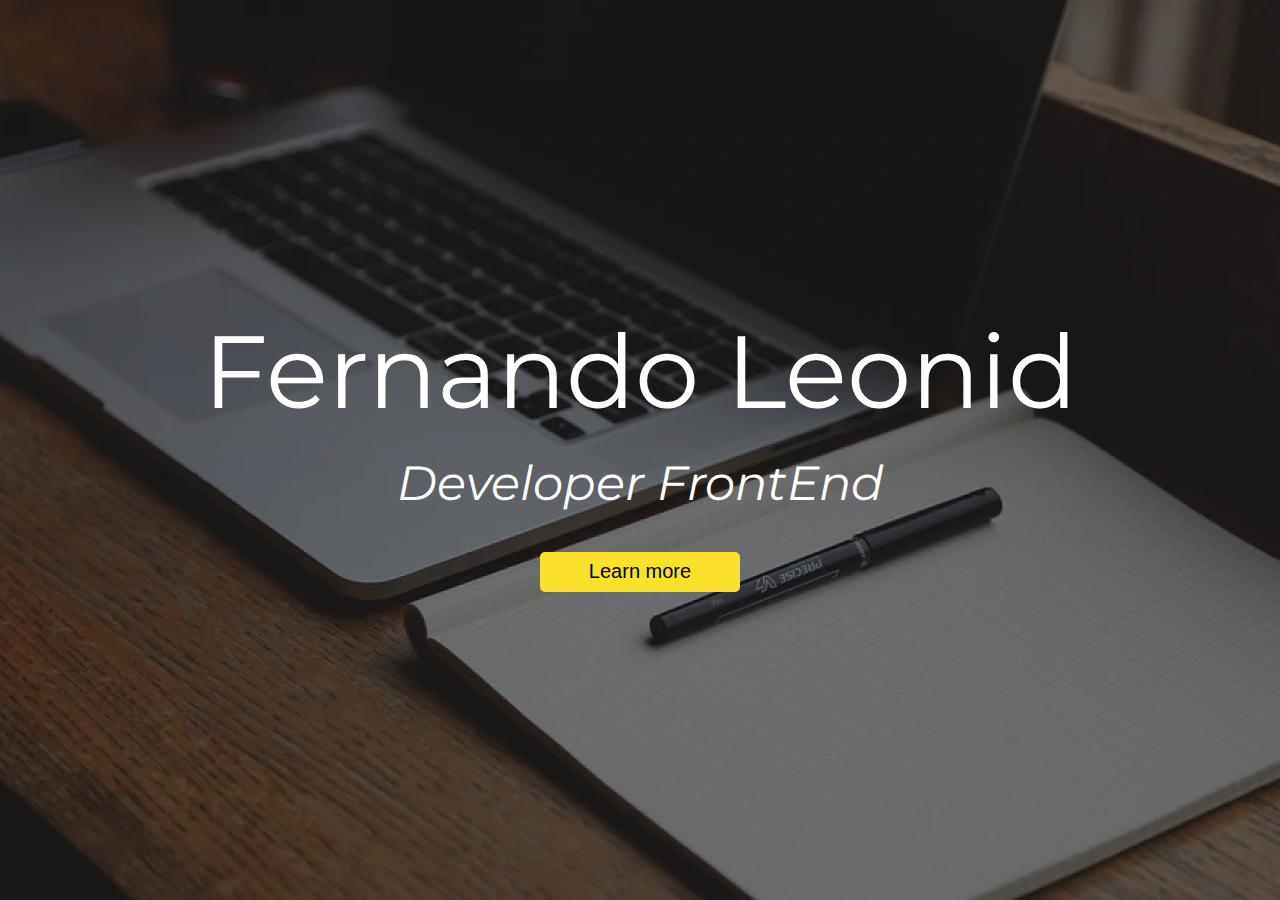
<file: 01-FirstLandingPage/index.html>
<!DOCTYPE html>
<html lang="pt-BR">
<head>
    <meta charset="UTF-8">
    <meta name="description" content="Página criada para aprender HTML e CSS">
    <meta name="viewport" content="width=device-width, initial-scale=1.0">
    <link rel="preconnect" href="https://fonts.googleapis.com">
    <link rel="preconnect" href="https://fonts.gstatic.com" crossorigin>
    <link href="https://fonts.googleapis.com/css2?family=Montserrat:ital,wght@0,100;0,400;1,400&display=swap" rel="stylesheet">
    <link rel="stylesheet" href="style.css">
    <title>My first landing page</title>
</head>
<body>
    <main>
        <h1>Fernando Leonid</h1>
        <p>Developer FrontEnd</p>
        <input type="button" value="Learn more">
    </main>
</body>
</html>
</file>
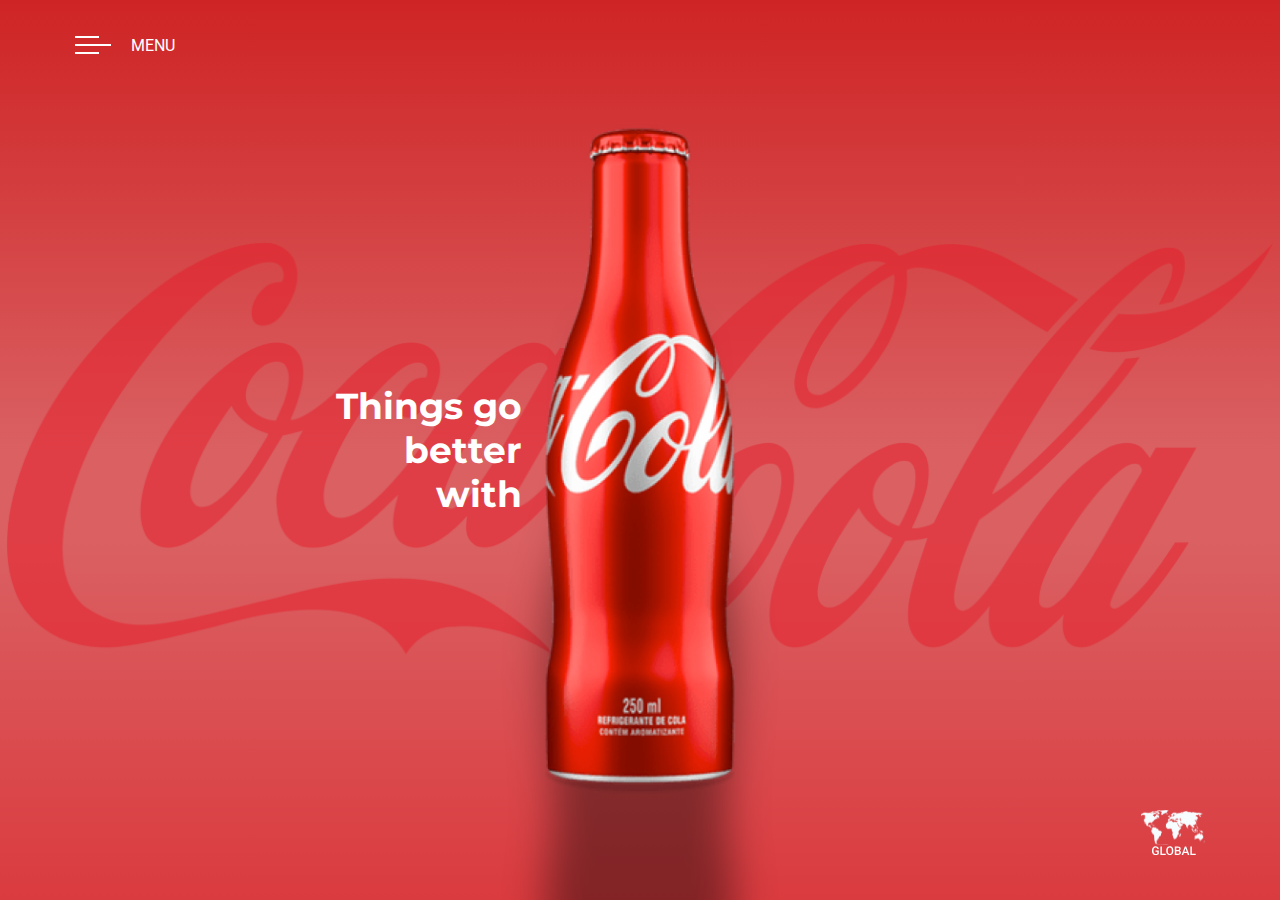
<file: 02-coca-cola/index.html>
<!DOCTYPE html>
<html lang="pt-BR">
<head>
    <meta charset="UTF-8">
    <meta http-equiv="X-UA-Compatible" content="IE=edge">
    <meta name="viewport" content="width=device-width, initial-scale=1.0">
    <link rel="preconnect" href="https://fonts.googleapis.com">
    <link rel="preconnect" href="https://fonts.gstatic.com" crossorigin>
    <link href="https://fonts.googleapis.com/css2?family=Montserrat:wght@100;400&family=Roboto:wght@100;400&display=swap" rel="stylesheet">
    <link rel="stylesheet" href="style.css">
    <title>Coca-cola</title>
</head>
<body>
    <img src="img/background-image.png" alt="logo Coca-cola" class="background-image">
    <header>
        <nav>
            <img src="img/menu-burger.svg" alt="menu hamburger" class="menu-burger">
            <span class="menu-text">MENU</span>
        </nav>
    </header>
    <main>
        <h2 class="content-text">Things go better with</h2>
        <img src="img/bottle.png" alt="garrafa Coca-cola" class="content-image">
    </main>
    <footer>
        <img src="img/map.svg" alt="mundo" class="map-image">
    </footer>
</body>
</html>
</file>
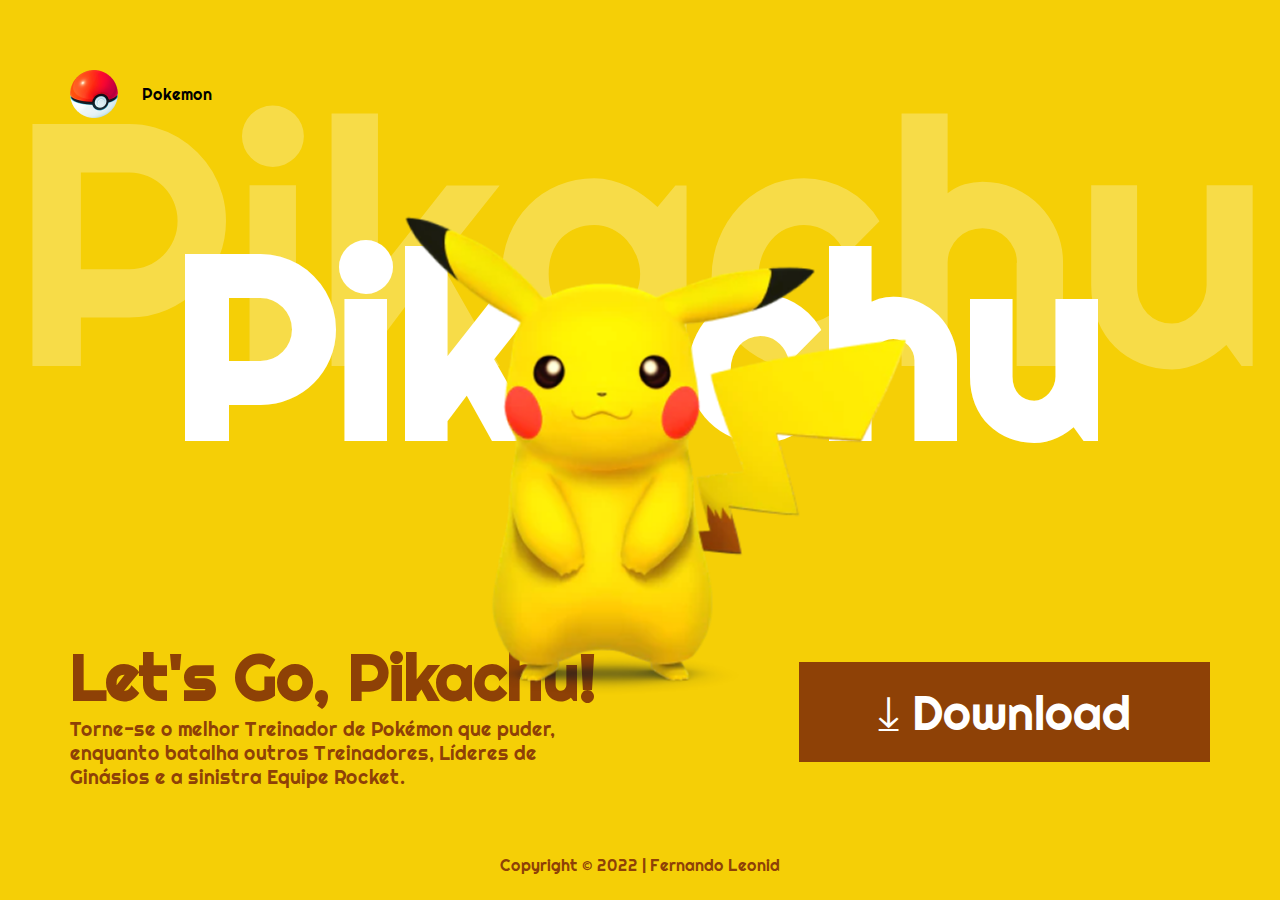
<file: 05-pikachu/index.html>
<!DOCTYPE html>
<html lang="pt-br">
<head>
    <meta charset="UTF-8">
    <meta http-equiv="X-UA-Compatible" content="IE=edge">
    <meta name="viewport" content="width=device-width, initial-scale=1.0">
    <meta name="description" content="Site para divulgar o jogo Let's Go, Pikachu da Nintendo">
    <link rel="preconnect" href="https://fonts.googleapis.com">
    <link rel="preconnect" href="https://fonts.gstatic.com" crossorigin>
    <link href="https://fonts.googleapis.com/css2?family=Righteous&display=swap" rel="stylesheet">
    <link rel="stylesheet" href="./style.css">
    <title>Let's Go, Pikachu!</title>
</head>
<body>
    <header class="header">
        <a href="#">
            <img src="./img/poke-bola.png" alt="poke bola">
            <span>Pokemon</span>
        </a>
    </header>
    <main class="main">
        <img class="pikachu-image" src="./img/pikachu.png" alt="pikachu">
        <div class="title">
            <h1 class="title__text">Pikachu</h1>
            <span class="title__transparent">Pikachu</span>
        </div>
        <div class="description">
            <h2 class="description__title">Let's Go, Pikachu!</h2>
            <p class="description__text">Torne-se o melhor Treinador de Pokémon que puder, enquanto batalha outros Treinadores, Líderes de Ginásios e a sinistra Equipe Rocket.</p>
        </div>
        <a class="action" href="https://ec.nintendo.com/PT/pt/pretickets/70020000000081">
            &#10515; Download
        </a>
    </main>
    <footer class="footer">Copyright © 2022 | Fernando Leonid</footer>
    
</body>
</html>
</file>
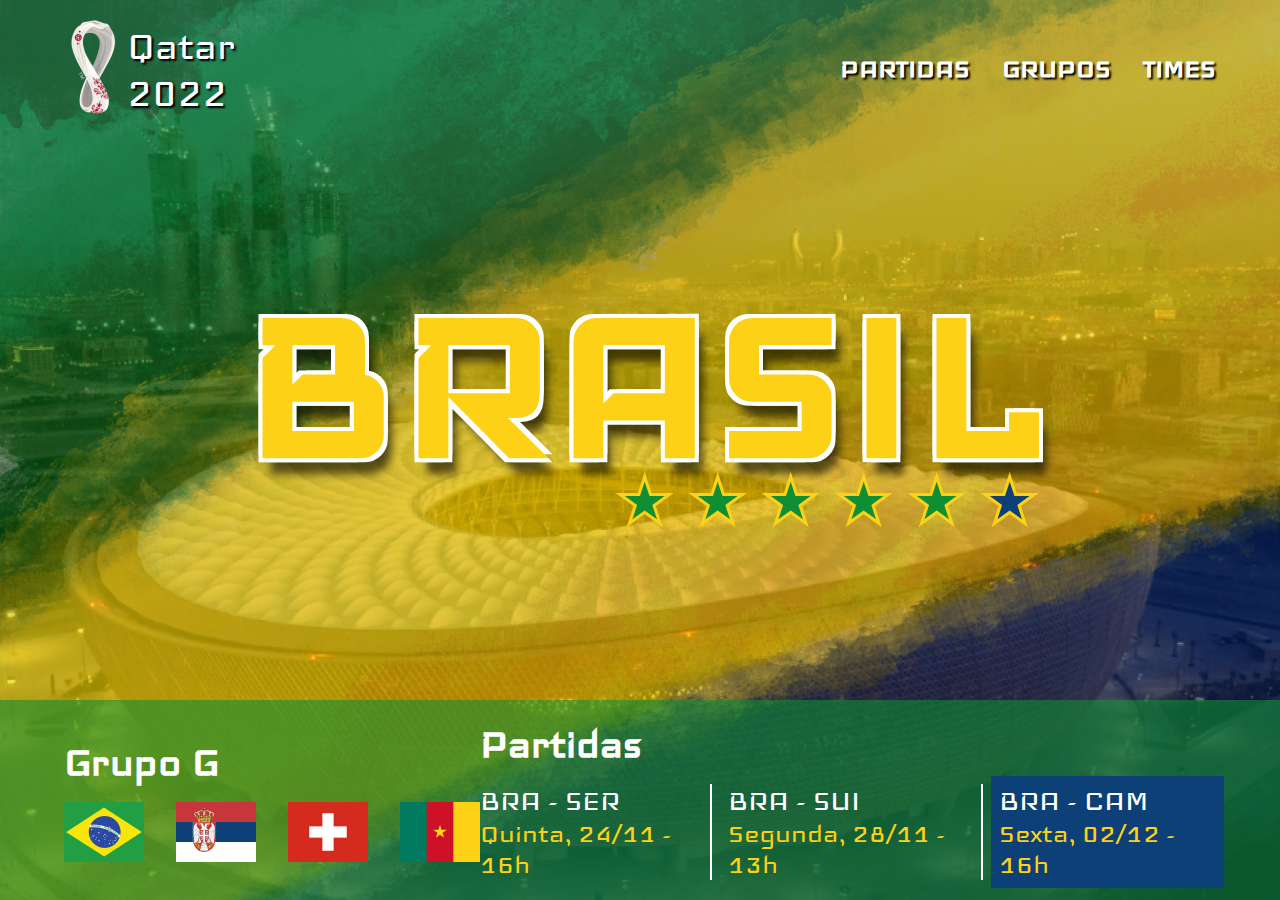
<file: 06-brasil-2022/index.html>
<!DOCTYPE html>
<html lang="pt-br">
<head>
    <meta charset="UTF-8">
    <meta http-equiv="X-UA-Compatible" content="IE=edge">
    <meta name="viewport" content="width=device-width, initial-scale=1.0">
    <link rel="preconnect" href="https://fonts.googleapis.com">
    <link rel="preconnect" href="https://fonts.gstatic.com" crossorigin>
    <link href="https://fonts.googleapis.com/css2?family=Iceland&display=swap" rel="stylesheet">    
    <link rel="stylesheet" href="./css/reset.css">
    <link rel="stylesheet" href="./css/body.css">
    <link rel="stylesheet" href="./css/header.css">
    <link rel="stylesheet" href="./css/main.css">
    <link rel="stylesheet" href="./css/footer.css">
    <title>Qatar 2022</title>
</head>
<body>
    <div class="overlay"></div>
    <header>
        <div class="logo">
            <img src="./img/logo-qatar.png" alt="Logo Qatar 2022" class="logo__icon">
            <span class="logo__text">Qatar 2022</span>
        </div>
        <nav>
            <ul class="menu">
                <li class="menu__item"><a href="#">PARTIDAS</a></li>
                <li class="menu__item"><a href="#">GRUPOS</a></li>
                <li class="menu__item"><a href="#">TIMES</a></li>
            </ul>
        </nav>
    </header>
    <main>
        <h1 class="title">BRASIL</h1>
        <div class="star-container">
            <span class="star">&starf;</span>
            <span class="star">&starf;</span>
            <span class="star">&starf;</span>
            <span class="star">&starf;</span>
            <span class="star">&starf;</span>
            <span class="star">&starf;</span>
        </div>
    </main>
    <footer>
        <div class="group">
            <h2 class="footer__title">Grupo G</h2>
            <div class="group-flags">
                <img src="./img/brazil.png" alt="Bandeira do brasil" class="flag">
                <img src="./img/servia.png" alt="Bandeira do Servia" class="flag">
                <img src="./img/switzerland.png" alt="Bandeira do Suiça" class="flag">
                <img src="./img/cameroon.png" alt="Bandeira do Camarões" class="flag">
            </div>
        </div>
        <div class="matchs">
            <h2 class="footer__title">Partidas</h2>
            <div class="match-container">
                <div class="match">
                    <span class="match__country">BRA - SER</span>
                    <span class="match__date">Quinta, 24/11 - 16h</span>
                </div>
                <div class="match">
                    <span class="match__country">BRA - SUI</span>
                    <span class="match__date">Segunda, 28/11 - 13h</span>
                </div>
                <div class="match">
                    <span class="match__country">BRA - CAM</span>
                    <span class="match__date">Sexta, 02/12 - 16h</span>
                </div>
            </div>
        </div>
    </footer>    
</body>
</html>
</file>
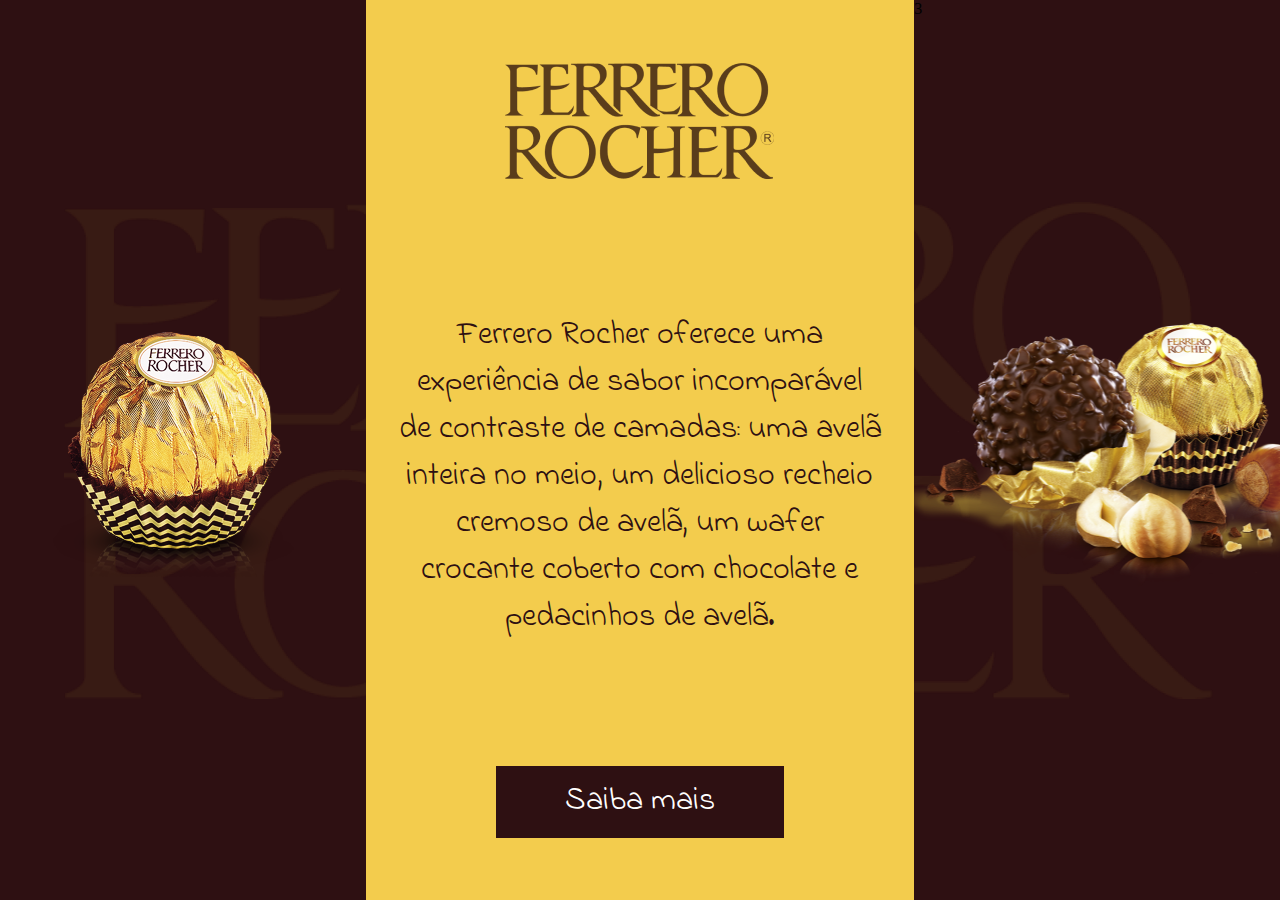
<file: 07-ferrero-rocher/index.html>
<!DOCTYPE html>
<html lang="pt-br">
<head>
    <meta charset="UTF-8">
    <meta name="viewport" content="width=device-width, initial-scale=1.0">
    <link rel="preconnect" href="https://fonts.googleapis.com">
    <link rel="preconnect" href="https://fonts.gstatic.com" crossorigin>
    <link href="https://fonts.googleapis.com/css2?family=Indie+Flower&display=swap" rel="stylesheet">
    <link rel="stylesheet" href="style.css">
    <title>Ferrero Rocher</title>
</head>
<body>
    <main>
        <div class="container-left"></div>
        <div class="container-center">
            <div class="logo">
                <img src="./img/logo.png" alt="logo ferrero rocher">
            </div>
            <div class="texto">
                Ferrero Rocher oferece uma experiência de sabor incomparável de contraste de camadas: uma avelã inteira no meio, um delicioso recheio cremoso de avelã, um wafer crocante coberto com chocolate e pedacinhos de avelã.
            </div>
            <div class="action">
                <a href="#">Saiba mais</a>
            </div>
        </div>
        <div class="container-right">3</div>
    </main>
</body>
</html>
</file>
<file: 01-FirstLandingPage/style.css>
*{
    margin: 0;
    padding: 0;
    box-sizing: border-box;
}

body{
    width: 100vw;
    height: 100vh;
    background-image: url(./background.webp);
    background-repeat: no-repeat;
    background-size: cover;
    background-position: center;
    background-color: #0008;
    background-blend-mode: darken;
    display: flex;
    justify-content: center;
    align-items: center;
}
main{
    display: flex;
    flex-direction: column;
    justify-content: center;
    align-items: center;
    gap: 20px;
    color: #FFF;
    font-family: 'Montserrat', sans-serif;
}

h1{
    font-size:clamp(2.5rem,8vw,6.5rem);
    font-weight: 400;
}

p{
    font-size: clamp(1.2rem,4vw,3rem);
    font-style: italic;
    font-weight: 400;
}

input {
    width: 200px;
    height: 40px;
    background-color: #FAE12C;
    font-size: 20px;
    border-style: none;
    border-radius: 5px;
    cursor: pointer;
    margin-top: 20px;
}
</file>
<file: 02-coca-cola/style.css>
*{
    margin: 0;
    padding: 0;
    box-sizing: border-box;
}

body{
    display: flex;
    flex-direction: column;
    width: 100vw;
    height: 100vh;
    background: linear-gradient(#CF2425,#DA6062 50%, #DA6062 60%, #DA3B3F);
}

.background-image{
    position: absolute;
    max-width: 100%;
    max-height: 100%;
    top: 0;
    left: 0;
    right: 0;
    bottom: 0;
    margin: auto;
    opacity: 50%;
    z-index: -1;
}

header{
    height: 100px;
}
header nav{
    height: 100%;
    display: flex;
    align-items: center;
    gap: 20px;
    color: white;
    margin-left: 75px ;
    font-family: 'Roboto', sans-serif;
    cursor: pointer;
}
main{
    flex-grow: 1;
    display: flex;
    justify-content: center;
    align-items: center;
}

.content-text{
    position: absolute;
    color: #FFF;
    font-size: 2.25rem;
    font-family: 'Montserrat', sans-serif;
    width: 212px;
    transform: translateX(-100%);
    text-align: end;
    margin-right: 24px;
}

.content-image{
    height: 80vh;
    filter: drop-shadow(0px 200px 20px #0006);
}
footer{
    height: 100px;
    display: flex;
    justify-content: flex-end;
    align-items: flex-start;
    margin-right: 75px;
}

@media (max-width:768px) {
    header nav{
        margin-left: 25px;
    }
    main{
        align-items: flex-end;
    }
    .content-text{
        transform: translatex(0);
        top: 80px;
        font-size: 1rem;
        width: 100px;
        text-align: center;
        margin: 0;
    }
    .content-image{
        height: 70vh;
    }
    footer{
        height: 60px;
        margin-right: 25px;
    }
}
</file>
<file: 05-pikachu/style.css>
*{
    padding: 0;
    margin: 0;
    box-sizing: border-box;
}

:root{
    --padding-default: 70pX;
    --primary-color: #F5CF06 ;
    --secondary-color: #8E4106;
}
a{
    text-decoration: none;
    color: inherit;
}
body{
    height: 100vh;
    display: flex;
    flex-direction: column;
    padding-top: var(--padding-default);
    padding-bottom: 24px;
    background-color: var(--primary-color);
    font-family: 'Righteous', cursive;
}

.header{
    height: 48px;
    padding-left: var(--padding-default);
}
.header a{
    display: flex;
    align-items: center;
    gap: 24px;
}
.main {
    flex-grow: 1;
    display: grid;
    grid-template-columns: repeat(2,1fr);
    margin: 0 var(--padding-default);
}

.pikachu-image{
    position: absolute;
    top:  50%;
    left: 50%;
    transform: translate(-50%, -50%);
    z-index: 1;
}

.title{
    position: relative;
    grid-column: 1/-1;
    place-self: center;
    display: flex;
    justify-content: center;
}
.title__text{
    font-size: 20vw;
    color: #fff;
}
.title__transparent{
    position: absolute;
    font-size: 27vw;
    color: #fff4;
    top:-50%;
    
    z-index: -1;
}
.description{
    grid-column: 1;
    place-self: center start;
    color: #8E4106;
}

.description__title{
    font-size: 4rem;
}
.description__text{
    font-size: 1.2rem;
    width: 500px;
}

.action{
    grid-column: 2;
    place-self: center end;
    height: 100px;
    width: 411px;
    background-color: #8E4106;
    display: flex;
    justify-content: center;
    align-items: center;
    color: #fff;
    font-size: 3rem;
}


.footer{
    text-align: center;
    color: var(--secondary-color);
}

/* TABLET */
@media (max-width:960px) {
    :root{
        --padding-default: 30pX;
    }
    
    .title{
        place-self: start center;
    }
    .main {
        grid-template-columns: 1fr;
    }
    .description{
        grid-row: 2;
        place-self: center;
    }
    .description__title,
    .description__text{
        text-align: center;
    }
    .action{
        grid-row: 2;
        grid-column: 1;
        place-self: end center;
    }
    
    .footer{
        display: none;
    }
}

/* MOBILE */
@media (max-width:640px) {
    body{
        padding-bottom: 0;
    }
    .pikachu-image{
        width: 95vw;
    }
    .main{
        margin: 0;
    }


    .description__title{
        font-size: clamp(1rem, 10vw, 4rem);
    }
    .description__text{
        display: none;
    }
    .action{
        width: 100%;
        place-self: end center;
    }

}
</file>
<file: 06-brasil-2022/css/body.css>
:root{
    --primary-color: #FCD116;
    --secundary-color: #108E34;
    --secundary-color-transparent: #108E3499;
    --tertiary-color: #0C4076;
}

body{
    height: 100vh;
    background-image: url(../img/estadio-lusail.png);
    background-repeat: no-repeat;
    background-size: cover;
    background-position: 35% bottom;
    font-family: 'Iceland', cursive;
    display: grid;
    grid-template-rows: 140px 1fr 200px;
}

.overlay{
    position: absolute;
    top: 0;
    left: 0;
    right: 0;
    bottom: 0;
    background-image: url(../img/background-cores.png);
    background-repeat: no-repeat;
    background-size: cover;
    opacity: .6;
    z-index: -1;
}

@media (max-width:1024px) {
    body{
        background-repeat: repeat;
        grid-template-rows: 140px calc(100vh - 140px) 1fr;
    }
}
</file>
<file: 06-brasil-2022/css/header.css>
header{
    display: flex;
    justify-content: space-between;
    align-items: center;
    margin: 0 64px;
}

.logo{
    display: flex;
    align-items: center;
    gap: 8px;
}
.logo__text{
    width: 120px;
    font-size: 3rem;
    color: #fff;
    text-shadow: 2px 2px 2px #000;
}

.menu {
    display: flex;
    gap: 32px;
    font-size: 2rem;
    color: #fff;
}

.menu__item {
    text-shadow: 2px 2px 2px #000;
    font-weight: 900;
    border-bottom: 4px solid transparent;
    transition: all .5s;
}

.menu__item:hover{
    color: var(--primary-color);
    border-color: var(--secundary-color);
}

@media (max-width:1024px) {
    header {
        margin: 32px;
    }

    nav::before {
        content: "\2261";
        font-size: 4rem;
        font-weight: 600;
        color: #fff;
    }

    .menu{
        display: none;
    }
}
</file>
<file: 06-brasil-2022/css/main.css>
main{
    display: grid;
    place-content: center;
}
.title{
    font-size: 21vw;
    color: var(--primary-color);
    text-shadow: 
        -4px -4px 0px #fff,
        4px 4px 0 #fff,
        -4px 4px 0px #fff,
        4px -4px 0 #fff,
        8px 16px 8px #0009;
    user-select: none;
    line-height: 60%;
}

.star-container{
    place-self: end;
    user-select: none;
    display: flex;
    gap: 16px;
}
.star{
    font-size: 4rem;
    color: var(--secundary-color);
    -webkit-text-stroke: 3px var(--primary-color);
}

.star:last-child{
    color: var(--tertiary-color);
}

@media (max-width:1024px) {
    .title{
        font-size: 30vw;
    }
    .star{
        font-size: 3rem;
    }
    .matchs{
        margin-top: 32px;
    }
}
</file>
<file: 06-brasil-2022/css/footer.css>
footer {
    background-color: var(--secundary-color-transparent);
    display: grid;
    grid-template-columns: 1fr 2fr;
    padding: 0 64px;
}

.footer__title{
    font-size: 3rem;
    color: #fff;
}

.group{
    display: flex;
    flex-direction: column;
    justify-content: center;
    gap:16px;
}
.group-flags{
    display: flex;
    gap: 32px;
}
.matchs{
    place-self: center end;
    display: flex;
    flex-direction: column;
    justify-content: center;
    gap:16px;
}

.match-container{
    display: flex;
    gap:16px;
}

.match {
    display: flex;
    flex-direction: column;
    border-right: 2px solid #fff;
    padding-right: 16px;
}
.match:last-child{
    border: none;
    background-color: var(--tertiary-color);
    box-shadow: 0 0 0 8px var(--tertiary-color);
}

.match__country{
    color: #fff;
    font-size: 2.2rem;
}
.match__date{
    color: var(--primary-color);
    font-size: 2rem;
}

@media (max-width:1024px) {
    footer{
        grid-template-columns: 1fr;
        grid-template-rows: 1fr;
        padding-bottom: 32px;
    }
    .group{
        align-items: center;
    }
    .group-flags{
        display: grid;
        grid-template-columns: 1fr 1fr;
    }
    .matchs{
        align-items: center;
        place-self: center;
    }
    .match-container{
        flex-direction: column;
    }
    .match:last-child{
        border-right: 2px solid #fff;
    }
}
</file>
<file: 07-ferrero-rocher/style.css>
*{
    padding: 0;
    margin: 0;
    box-sizing: border-box;
}

:root{
    --color-primary: #2E1012;
    --color-secondary: #F3CC4D;
    --color-text-primary: #2E1012;
    --color-text-secondary: #fff;
    --font-family: "Indie Flower", cursive;
}

body  {
    height: 100vh;
    background-image: url(./img/background.png);
    background-repeat: no-repeat;
    background-position: center;
    background-size: 90%;
    background-color: var(--color-primary);
}

main{
    height: 100%;
    width: 100%;
    display: grid;
    grid-template-columns: 1fr 1.5fr 1fr;
}

.container-left{
    background-image: url(./img/bombom.png);
    background-repeat: no-repeat;
    background-position: center;
}

.container-center{
    background-color: var(--color-secondary);
    display: grid;
    place-items: center;
    font-family: var(--font-family);
    padding-inline: 32px;
}
.texto{
    font-size: 2rem;
    text-align: center;
    color: var(--color-text-primary);
}

.action a {
    height: 72px;
    width: 288px;
    display: grid;
    place-items: center;
    background-color: var(--color-primary);
    font-size: 2rem;
    color: var(--color-text-secondary);
    text-decoration: none;
}

.container-right{
    background-image: url(./img/bombom-aberto.png);
    background-repeat: no-repeat;
    background-position: center;
}


@media (max-width: 768px)  {
    main{
        grid-template-columns: 1fr;
    }
    .container-left,
    .container-right{
        display: none;
    }

    .container-center{
        background-image: url(./img/bombom.png);
        background-repeat: no-repeat;
        background-position: center;
        background-blend-mode: soft-light;
    }

    .texto{
        font-size: 1.5rem;
    }
    .action a {
        width: 80vw;
    }
}
</file>
